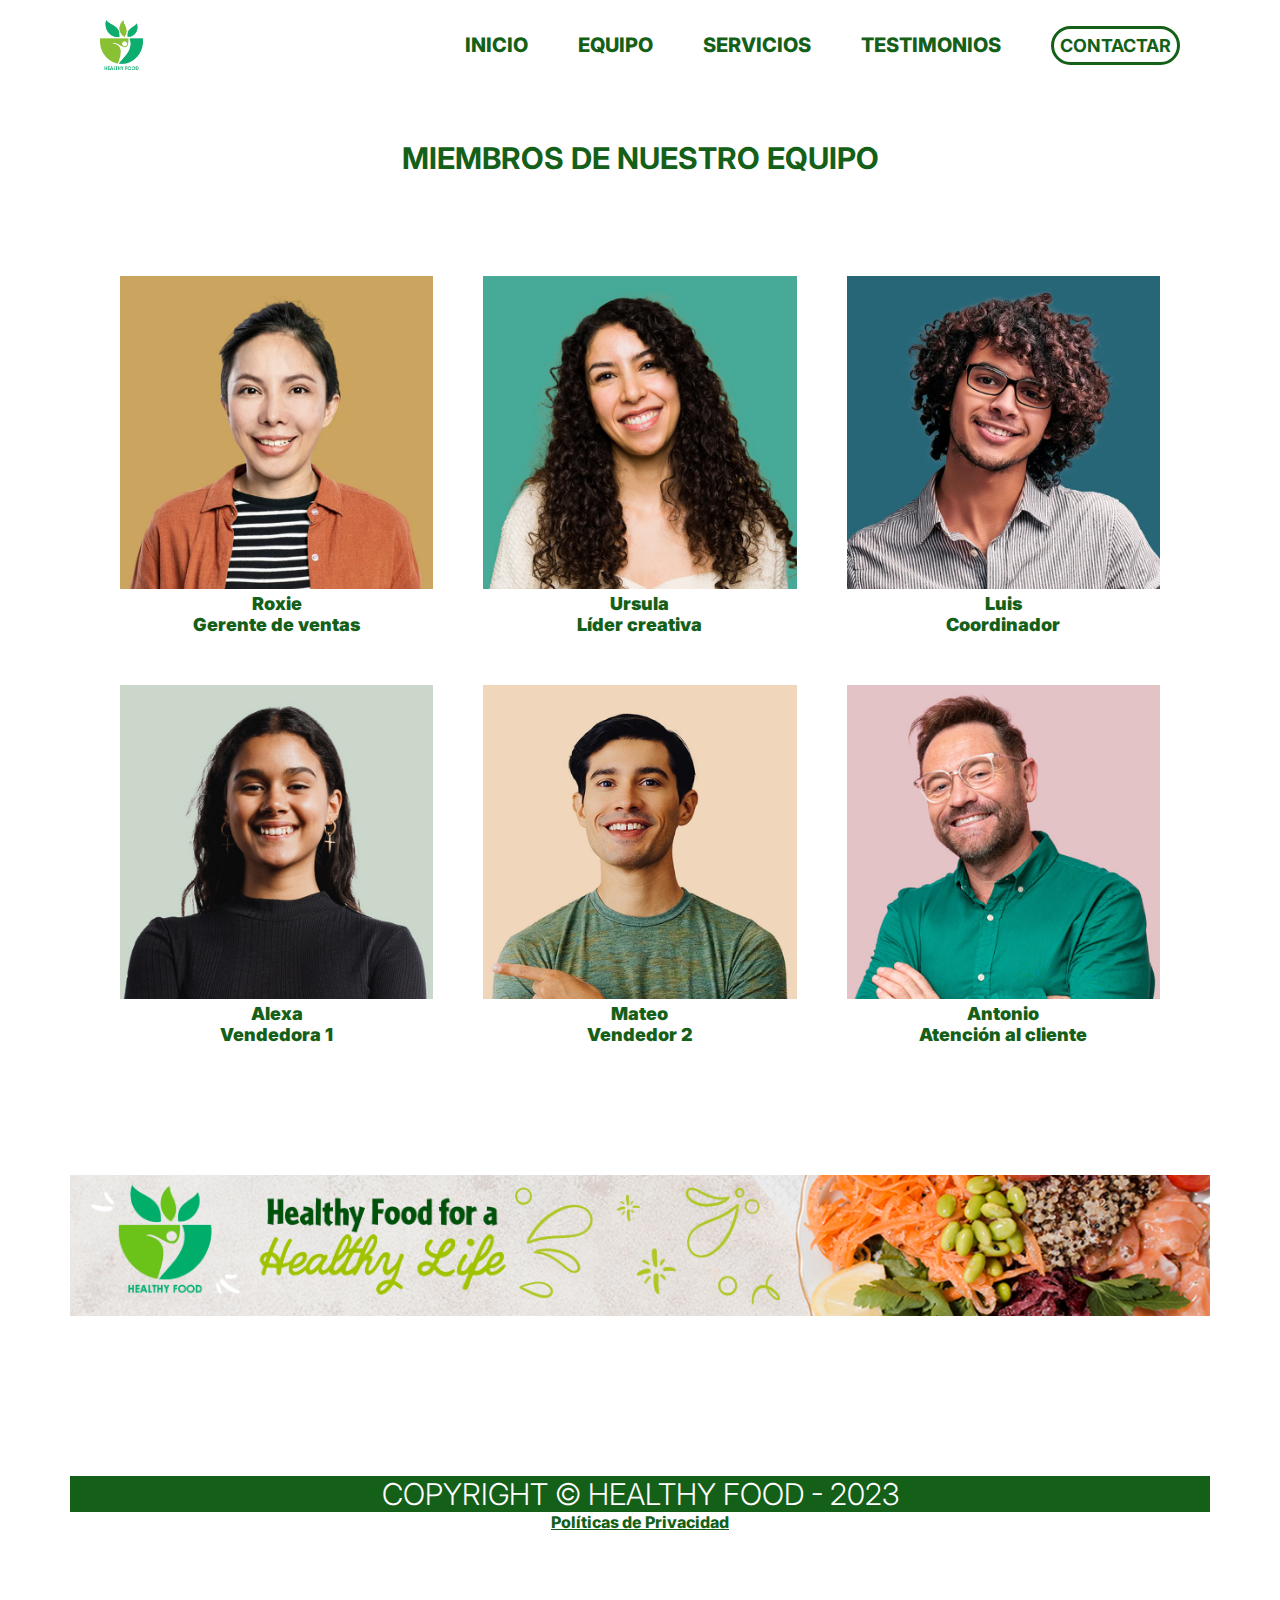
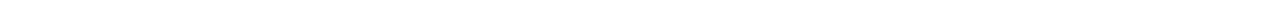
<file: nosotros.html>
<!DOCTYPE html>
<html lang="en">
<head>
    <meta charset="UTF-8">
    <meta name="viewport" content="width=device-width, initial-scale=1.0">
    <title>Healthy food</title>
    <meta name="description" content="La comida saludable es más que una moda, es una forma de cuidar tu cuerpo y tu mente. En nuestro negocio, te ofrecemos una variedad de platos elaborados con ingredientes naturales, frescos y de calidad, que te aportan los nutrientes esenciales para tu bienestar. Nuestra comida saludable se basa en el consumo de frutas, verduras, cereales integrales, legumbres, frutos secos, semillas, huevos, pescado, carne magra y lácteos desnatados.">
    <link rel="stylesheet" href="style.css">
    <link rel="shortcut icon" href="Imagenes/EWQEWQEWQEWQEWEQWEQE 1.ico" type="image/x-icon">
    <script src="https://static.elfsight.com/platform/platform.js" data-use-service-core defer></script>
    <div class="elfsight-app-33af3278-3cce-4a1c-92bb-70e1e05b4ac7"></div>
    <link rel="stylesheet" href="https://cdn.jsdelivr.net/npm/bootstrap-icons@1.10.5/font/bootstrap-icons.css">
    <meta name="google-site-verification" content="Ffpd9RlAyCU4I5GifMgSGUeXjD6Ui8nVtUuuy-5kBKY"/>
        <!-- Google tag (gtag.js) -->
<script async src="https://www.googletagmanager.com/gtag/js?id=G-PTYF041E7J"></script>
<script>
  window.dataLayer = window.dataLayer || [];
  function gtag(){dataLayer.push(arguments);}
  gtag('js', new Date());

  gtag('config', 'G-PTYF041E7J');
</script>
</head>
<body>
    <!-- menu de navegación -->
    <header id="menunav">
        <div class="menunav container">
            <!-- logotipo de mi pagina -->
            <img class="logotipo1" src="Imagenes/web de logo.webp" alt="logotipo">
            <!-- boton abrir -->
            <button id="abrir" class="abrir-menu"><i class="bi bi-list"></i></button>
            <!-- sección del menu -->
            <div id="menu" class="menu">
                <div class="menunav2">
                    <!-- logotipo de mi pagina -->
                    <img class="logotipo2" src="Imagenes/web de logo.webp" alt="logotipo">
                    <!-- boton cerrar -->
                    <button id="cerrar" class="cerrar-menu"><i class="bi bi-x"></i></button>
            </div>
             <!-- lista de menu -->
             <nav class="nav">
                <ul class="nav-list">
                    <li><a href="index.html">INICIO</a></li>
                    <li><a href="nosotros.html">EQUIPO</a></li>
                    <li><a href="servicios.html">SERVICIOS</a></li>
                    <li><a href="testimonios.html">TESTIMONIOS</a></li>    
                  </ul>
                <!-- mi boton de contacto -->
                <a href="#" class="bt-contacto">
                    <button type="button" class="btn1">CONTACTAR</button>
                </a>
            </nav>
        </div>
    </div>
    <script src="main.js"></script>
    </header>

<!--equipo-->
<section id="equipo">
    <div class="p-texto6">
        <h2>MIEMBROS DE NUESTRO EQUIPO</h2>
    <div class="equipo container">
        <div class="p-imagen6">
            <div class="foto">
                <img src="Imagenes/eq1.webp" alt="">
            </div>
        <div class="ptexto7">
            <p>Roxie</p>
            <p>Gerente de ventas</p>
        </div>
        </div>
        <div class="p-imagen6">
            <div class="foto">
                <img src="Imagenes/eq2.webp" alt="">
            </div>
        <div class="ptexto7">
            <p>Ursula</p>
            <p>Líder creativa</p>
        </div>
        </div>
        <div class="p-imagen6">
            <div class="foto">
                <img src="Imagenes/eq3.webp" alt="">
            </div>
        <div class="ptexto7">
            <p>Luis</p>
            <p>Coordinador</p>
        </div>
        </div>
        <div class="p-imagen6">
            <div class="foto">
                <img src="Imagenes/eq4.webp" alt="">
            </div>
        <div class="ptexto7">
            <p>Alexa</p>
            <p>Vendedora 1</p>
        </div>
        </div>
        <div class="p-imagen6">
            <div class="foto">
                <img src="Imagenes/eq5.webp" alt="">
            </div>
        <div class="ptexto7">
            <p>Mateo</p>
            <p>Vendedor 2</p>
        </div>
        </div>
        <div class="p-imagen6">
            <div class="foto">
                <img src="Imagenes/eq6.webp" alt="">
            </div>
        <div class="ptexto7">
            <p>Antonio</p>
            <p>Atención al cliente</p>
        </div>
        </div>
     </div>
</section>

<!--nosotros-->
    <section id="nosotros">
        <div class="nosotros container">
            <div class="p-imagen">
                <img src="Imagenes/nosotros.png" alt="">      
            </div>
        </div>
    </section>

<!--copy-->
<section id="copy">
    <div class="copy container">
        <div class="p-texto8">
            <h2>COPYRIGHT &#169; HEALTHY FOOD - 2023</h2>
                       <a class="polipriv" href="polipriv.html">Políticas de Privacidad</a>
</file>
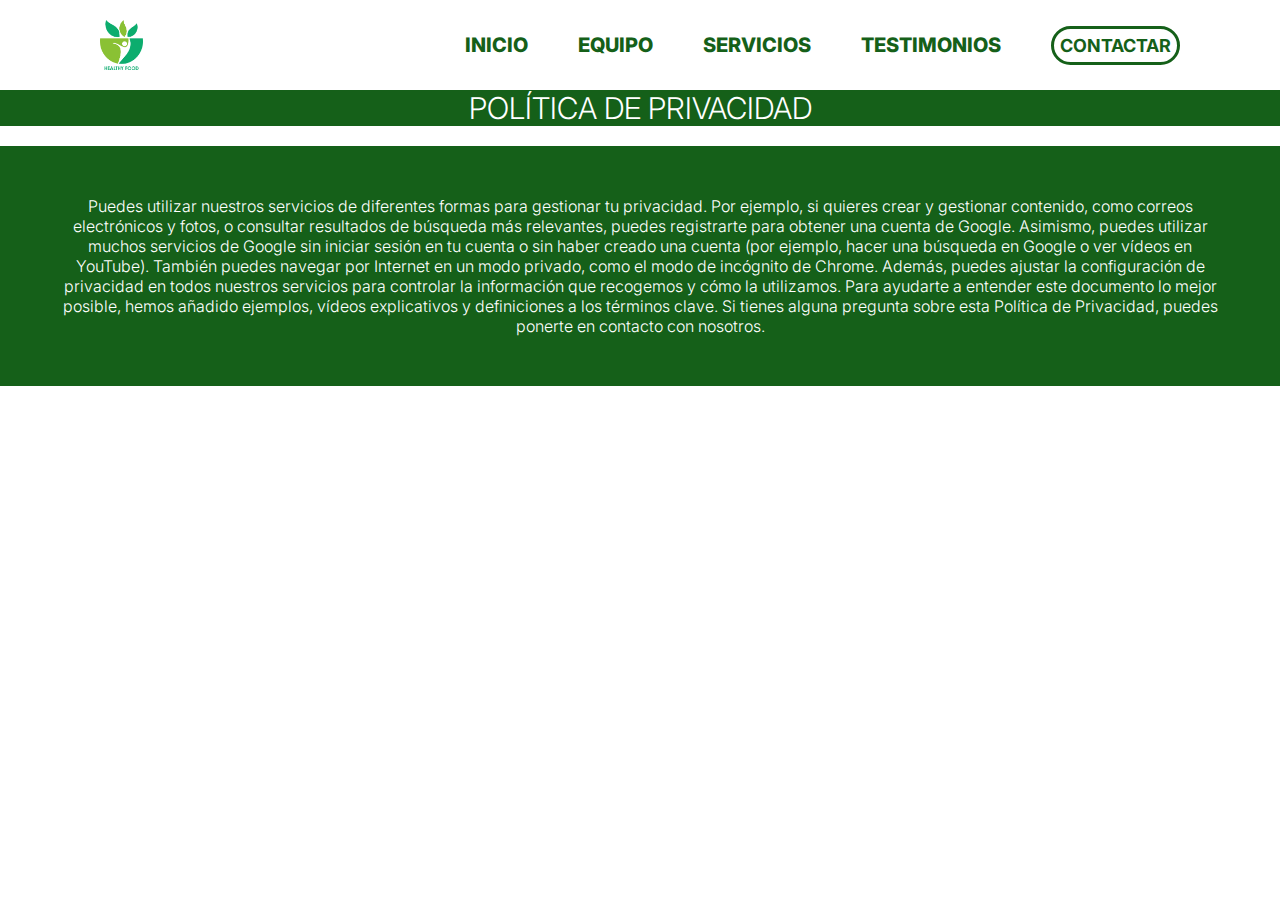
<file: polipriv.html>
<!DOCTYPE html>
<html lang="en">
<head>
    <meta charset="UTF-8">
    <meta name="viewport" content="width=device-width, initial-scale=1.0">
    <title>Healthy food</title>
    <meta name="description" content="La comida saludable es más que una moda, es una forma de cuidar tu cuerpo y tu mente. En nuestro negocio, te ofrecemos una variedad de platos elaborados con ingredientes naturales, frescos y de calidad, que te aportan los nutrientes esenciales para tu bienestar. Nuestra comida saludable se basa en el consumo de frutas, verduras, cereales integrales, legumbres, frutos secos, semillas, huevos, pescado, carne magra y lácteos desnatados.">
    <link rel="stylesheet" href="style.css">
    <link rel="shortcut icon" href="Imagenes/EWQEWQEWQEWQEWEQWEQE 1.ico" type="image/x-icon">
    <script src="https://static.elfsight.com/platform/platform.js" data-use-service-core defer></script>
    <div class="elfsight-app-33af3278-3cce-4a1c-92bb-70e1e05b4ac7"></div>
    <link rel="stylesheet" href="https://cdn.jsdelivr.net/npm/bootstrap-icons@1.10.5/font/bootstrap-icons.css">
    <meta name="google-site-verification" content="Ffpd9RlAyCU4I5GifMgSGUeXjD6Ui8nVtUuuy-5kBKY"/>
        <!-- Google tag (gtag.js) -->
<script async src="https://www.googletagmanager.com/gtag/js?id=G-PTYF041E7J"></script>
<script>
  window.dataLayer = window.dataLayer || [];
  function gtag(){dataLayer.push(arguments);}
  gtag('js', new Date());

  gtag('config', 'G-PTYF041E7J');
</script>
</head>
<body>
    <!-- menu de navegación -->
    <header id="menunav">
        <div class="menunav container">
            <!-- logotipo de mi pagina -->
            <img class="logotipo1" src="Imagenes/web de logo.webp" alt="logotipo">
            <!-- boton abrir -->
            <button id="abrir" class="abrir-menu"><i class="bi bi-list"></i></button>
            <!-- sección del menu -->
            <div id="menu" class="menu">
                <div class="menunav2">
                    <!-- logotipo de mi pagina -->
                    <img class="logotipo2" src="Imagenes/web de logo.webp" alt="logotipo">
                    <!-- boton cerrar -->
                    <button id="cerrar" class="cerrar-menu"><i class="bi bi-x"></i></button>
            </div>
             <!-- lista de menu -->
             <nav class="nav">
                <ul class="nav-list">
                    <li><a href="index.html">INICIO</a></li>
                    <li><a href="nosotros.html">EQUIPO</a></li>
                    <li><a href="servicios.html">SERVICIOS</a></li>
                    <li><a href="testimonios.html">TESTIMONIOS</a></li>    
                  </ul>
                <!-- mi boton de contacto -->
                <a href="#" class="bt-contacto">
                    <button type="button" class="btn1">CONTACTAR</button>
                </a>
            </nav>
        </div>
    </div>
    <script src="main.js"></script>
    </header>


    <section id="servicios">
        <div class="p-texto9">
            <h2>POLÍTICA DE PRIVACIDAD</h2>
                </div>
            <div class="ptexto9">
                <br>
                <p>Puedes utilizar nuestros servicios de diferentes formas para gestionar tu privacidad. Por ejemplo, si quieres crear y gestionar contenido, como correos electrónicos y fotos, o consultar resultados de búsqueda más relevantes, puedes registrarte para obtener una cuenta de Google. Asimismo, puedes utilizar muchos servicios de Google sin iniciar sesión en tu cuenta o sin haber creado una cuenta (por ejemplo, hacer una búsqueda en Google o ver vídeos en YouTube). También puedes navegar por Internet en un modo privado, como el modo de incógnito de Chrome. Además, puedes ajustar la configuración de privacidad en todos nuestros servicios para controlar la información que recogemos y cómo la utilizamos.

                    Para ayudarte a entender este documento lo mejor posible, hemos añadido ejemplos, vídeos explicativos y definiciones a los términos clave. Si tienes alguna pregunta sobre esta Política de Privacidad, puedes ponerte en contacto con nosotros.</p>
                <br>
         </div>
    </section>
</file>
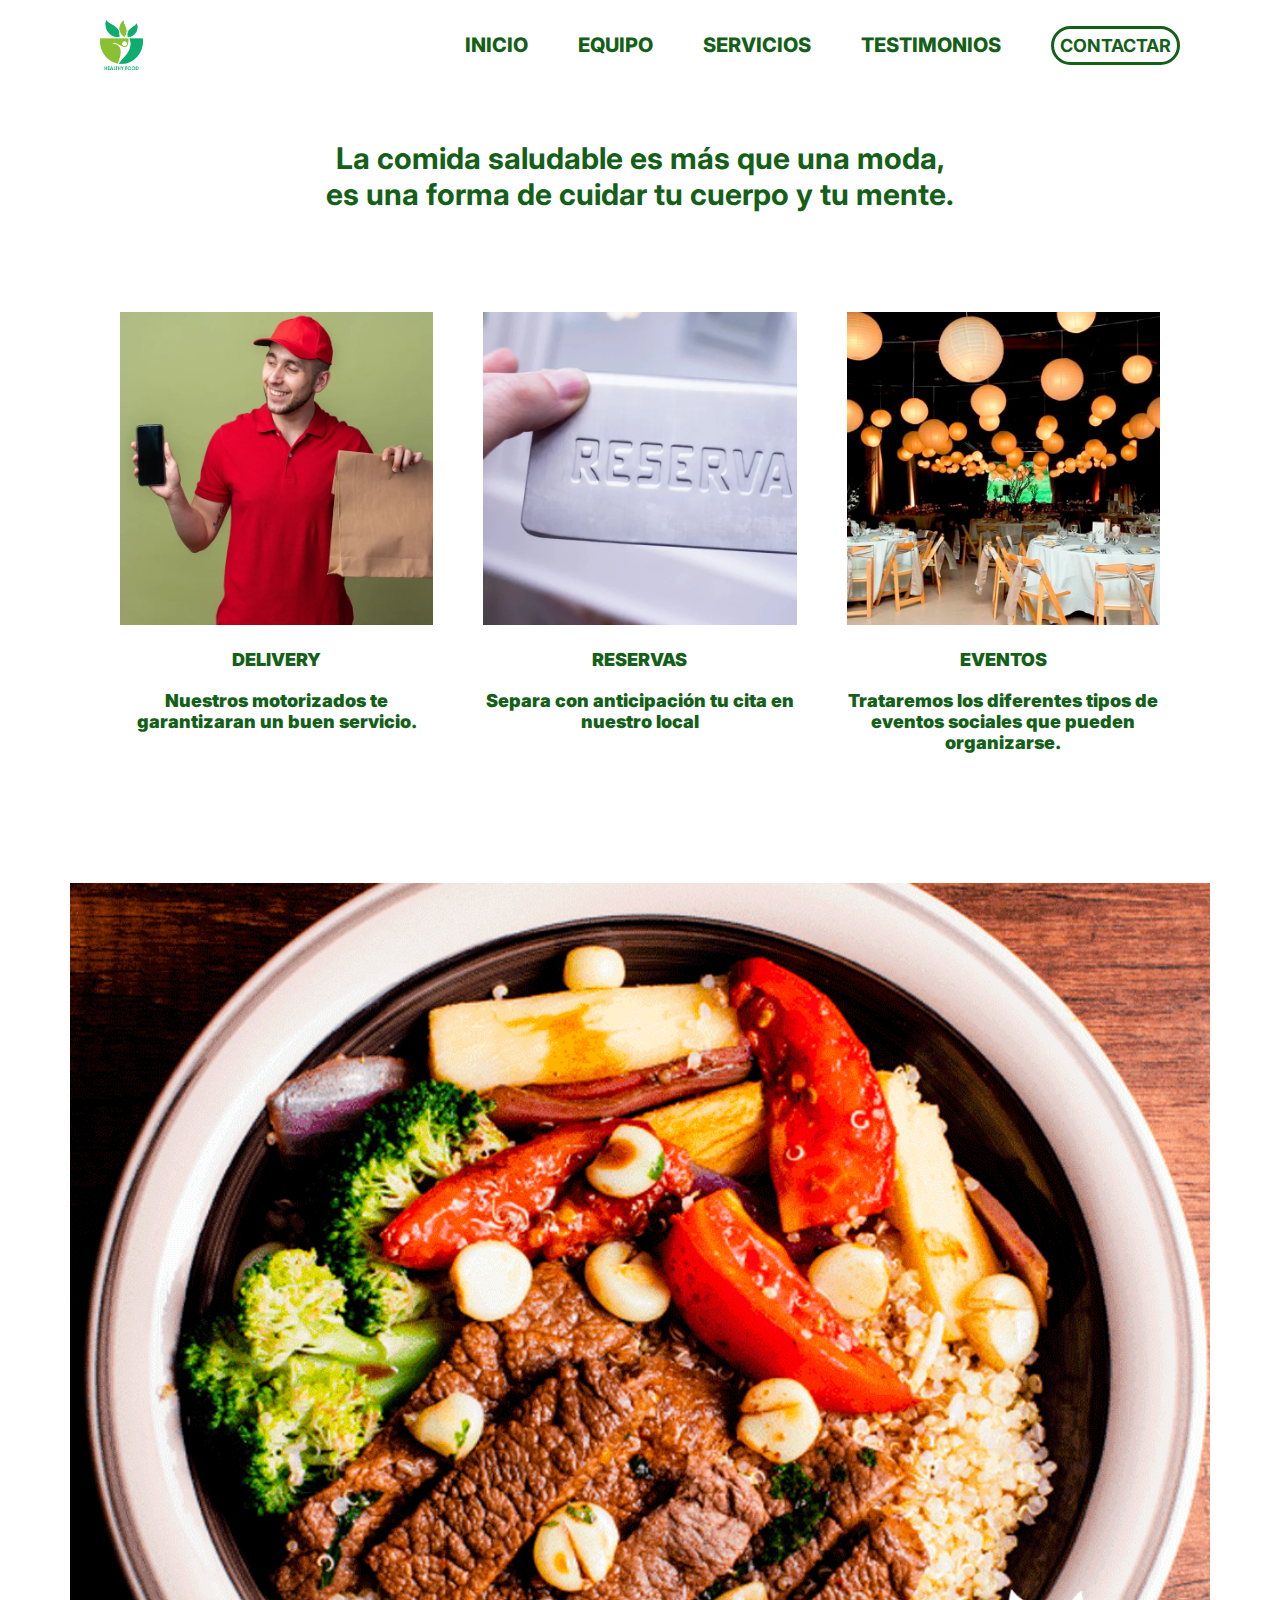
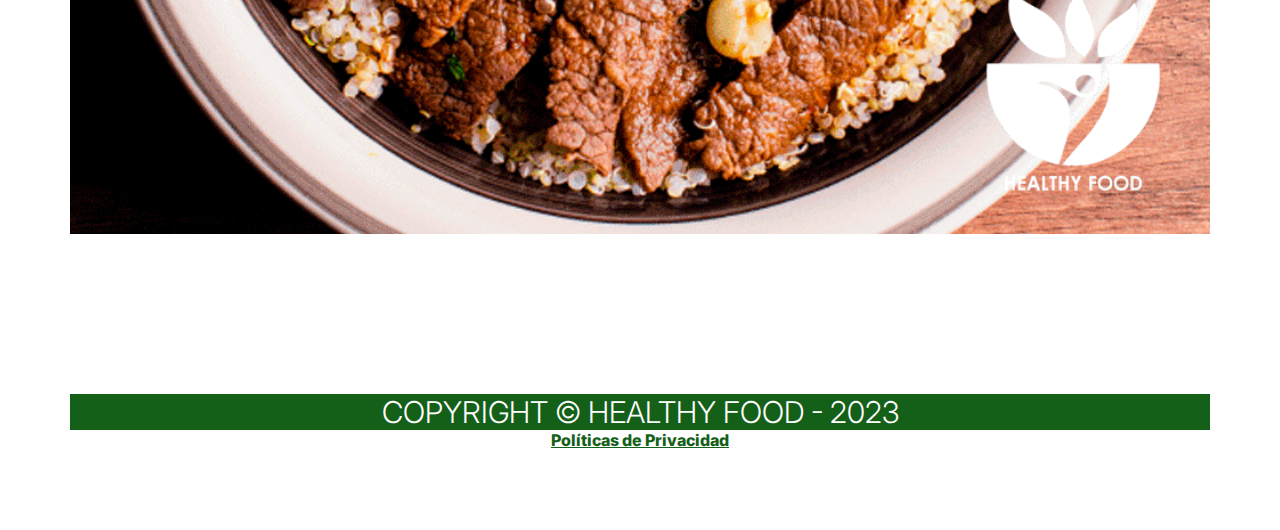
<file: servicios.html>
<!DOCTYPE html>
<html lang="en">
<head>
    <meta charset="UTF-8">
    <meta name="viewport" content="width=device-width, initial-scale=1.0">
    <title>Healthy food</title>
    <meta name="description" content="La comida saludable es más que una moda, es una forma de cuidar tu cuerpo y tu mente. En nuestro negocio, te ofrecemos una variedad de platos elaborados con ingredientes naturales, frescos y de calidad, que te aportan los nutrientes esenciales para tu bienestar. Nuestra comida saludable se basa en el consumo de frutas, verduras, cereales integrales, legumbres, frutos secos, semillas, huevos, pescado, carne magra y lácteos desnatados.">
    <link rel="stylesheet" href="style.css">
    <link rel="shortcut icon" href="Imagenes/EWQEWQEWQEWQEWEQWEQE 1.ico" type="image/x-icon">
    <script src="https://static.elfsight.com/platform/platform.js" data-use-service-core defer></script>
    <div class="elfsight-app-33af3278-3cce-4a1c-92bb-70e1e05b4ac7"></div>
    <link rel="stylesheet" href="https://cdn.jsdelivr.net/npm/bootstrap-icons@1.10.5/font/bootstrap-icons.css">
    <meta name="google-site-verification" content="Ffpd9RlAyCU4I5GifMgSGUeXjD6Ui8nVtUuuy-5kBKY"/>
        <!-- Google tag (gtag.js) -->
<script async src="https://www.googletagmanager.com/gtag/js?id=G-PTYF041E7J"></script>
<script>
  window.dataLayer = window.dataLayer || [];
  function gtag(){dataLayer.push(arguments);}
  gtag('js', new Date());

  gtag('config', 'G-PTYF041E7J');
</script>
</head>
<body>
    <!-- menu de navegación -->
    <header id="menunav">
        <div class="menunav container">
            <!-- logotipo de mi pagina -->
            <img class="logotipo1" src="Imagenes/web de logo.webp" alt="logotipo">
            <!-- boton abrir -->
            <button id="abrir" class="abrir-menu"><i class="bi bi-list"></i></button>
            <!-- sección del menu -->
            <div id="menu" class="menu">
                <div class="menunav2">
                    <!-- logotipo de mi pagina -->
                    <img class="logotipo2" src="Imagenes/web de logo.webp" alt="logotipo">
                    <!-- boton cerrar -->
                    <button id="cerrar" class="cerrar-menu"><i class="bi bi-x"></i></button>
            </div>
             <!-- lista de menu -->
             <nav class="nav">
                <ul class="nav-list">
                    <li><a href="index.html">INICIO</a></li>
                    <li><a href="nosotros.html">EQUIPO</a></li>
                    <li><a href="servicios.html">SERVICIOS</a></li>
                    <li><a href="testimonios.html">TESTIMONIOS</a></li>    
                  </ul>
                <!-- mi boton de contacto -->
                <a href="#" class="bt-contacto">
                    <button type="button" class="btn1">CONTACTAR</button>
                </a>
            </nav>
        </div>
    </div>
    <script src="main.js"></script>
    </header>

<!--equipo-->
<section id="servicios">
    <div class="p-texto6">
        <h2>La comida saludable es más que una moda,<br> es una forma de cuidar tu cuerpo y tu mente.</h2>
    <div class="equipo container">
        <div class="p-imagen6">
            <div class="foto">
                <img src="Imagenes/delivery.webp" alt="">
            </div>
        <div class="ptexto7">
            <br>
            <p>DELIVERY</p>
            <br>
            <p>Nuestros motorizados te garantizaran un buen servicio.</p>
        </div>
        </div>
        <div class="p-imagen6">
            <div class="foto">
                <img src="Imagenes/reserva (1).webp" alt="">
            </div>
        <div class="ptexto7">
            <br>
            <p>RESERVAS</p>
            <br>
            <p>Separa con anticipación tu cita en nuestro local</p>
        </div>
        </div>
        <div class="p-imagen6">
            <div class="foto">
                <img src="Imagenes/eventos.webp" alt="">
            </div>
        <div class="ptexto7">
            <br>
            <p>EVENTOS</p>
            <br>
            <p>Trataremos los diferentes tipos de eventos sociales que pueden organizarse.</p>
        </div>
        </div>
     </div>
</section>
<!--nosotros-->
    <section id="testimonios1">
        <div class="testimonios1 container">
            <div class="p-imagen">
                <img src="Imagenes/gifdehealthy.gif" alt="">      
            </div>
        </div>
    </section>

<!--copy-->
<section id="copy">
    <div class="copy container">
        <div class="p-texto8">
            <h2>COPYRIGHT &#169; HEALTHY FOOD - 2023</h2>
                       <a class="polipriv" href="polipriv.html">Políticas de Privacidad</a>
</file>
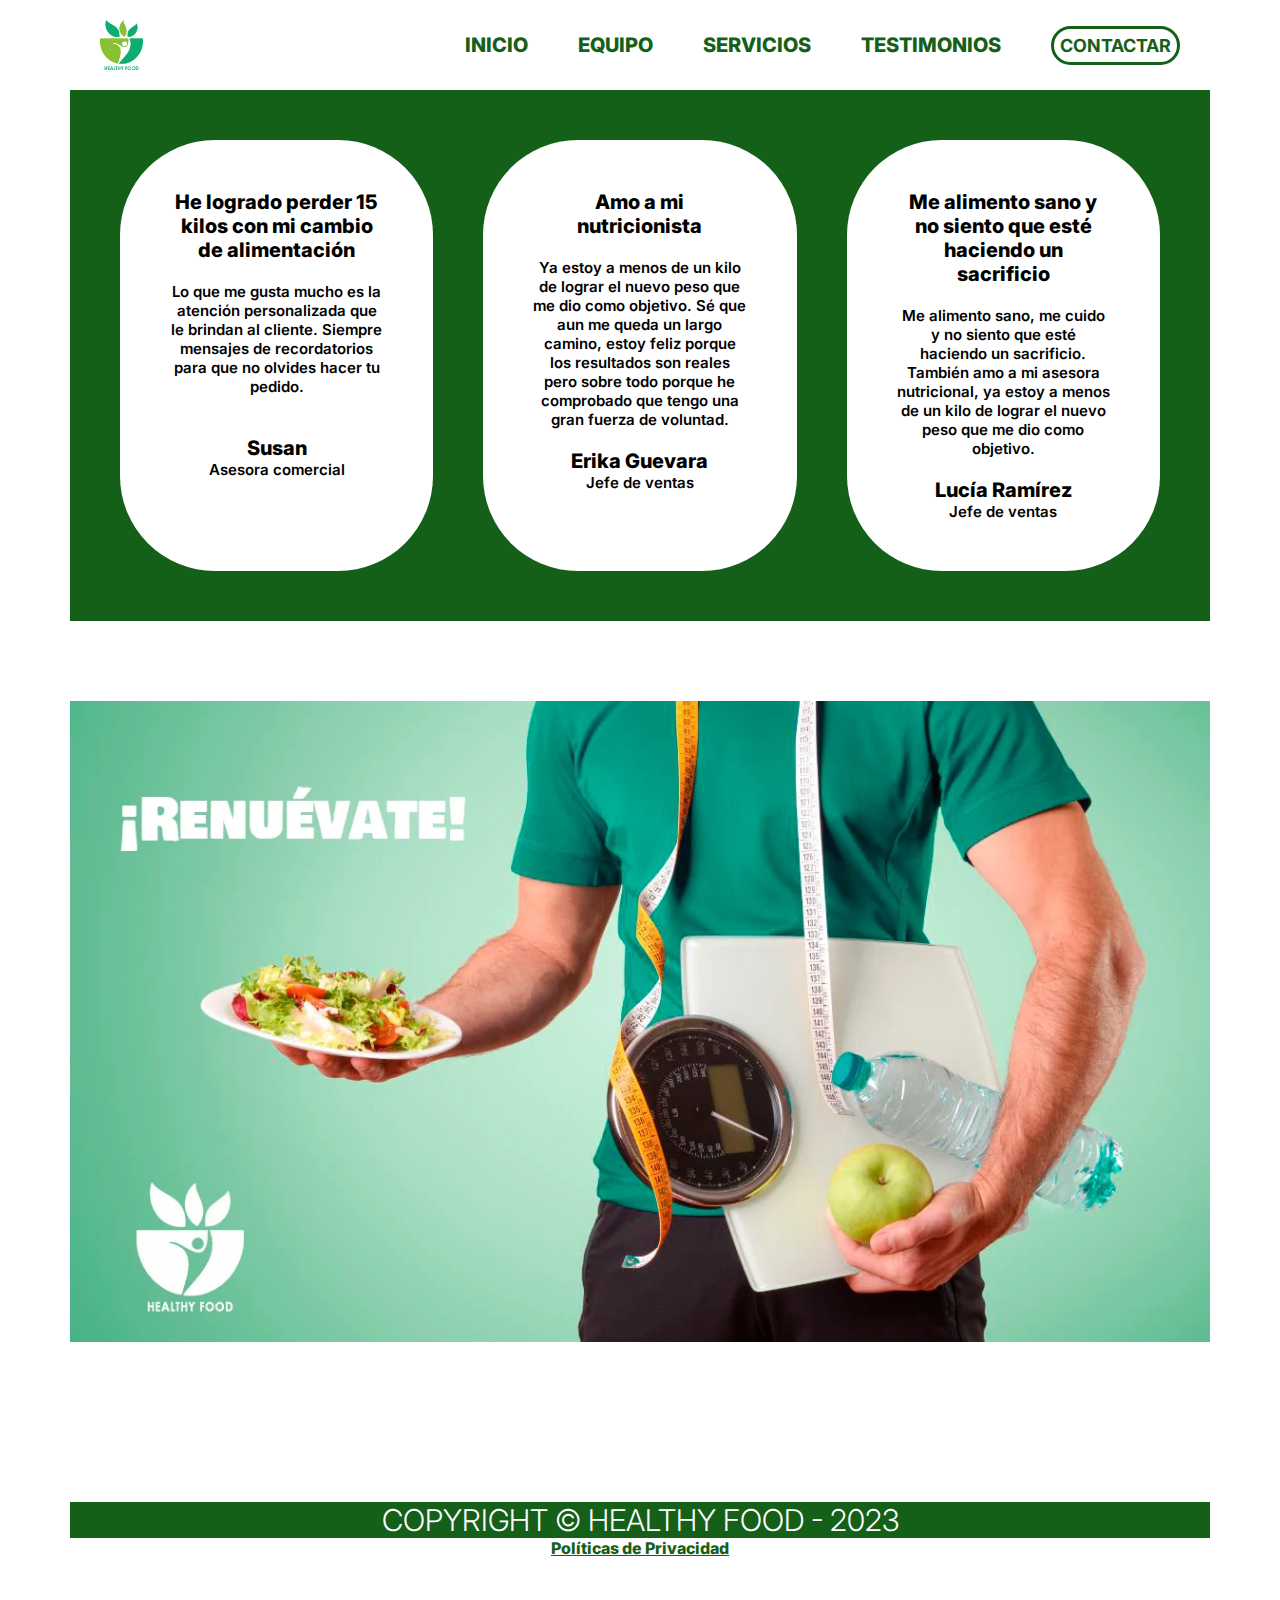
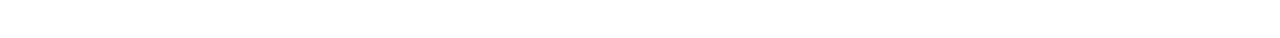
<file: testimonios.html>
<!DOCTYPE html>
<html lang="en">
<head>
    <meta charset="UTF-8">
    <meta name="viewport" content="width=device-width, initial-scale=1.0">
    <title>Healthy food</title>
    <meta name="description" content="La comida saludable es más que una moda, es una forma de cuidar tu cuerpo y tu mente. En nuestro negocio, te ofrecemos una variedad de platos elaborados con ingredientes naturales, frescos y de calidad, que te aportan los nutrientes esenciales para tu bienestar. Nuestra comida saludable se basa en el consumo de frutas, verduras, cereales integrales, legumbres, frutos secos, semillas, huevos, pescado, carne magra y lácteos desnatados.">
    <link rel="stylesheet" href="style.css">
    <link rel="shortcut icon" href="Imagenes/EWQEWQEWQEWQEWEQWEQE 1.ico" type="image/x-icon">
    <script src="https://static.elfsight.com/platform/platform.js" data-use-service-core defer></script>
    <div class="elfsight-app-33af3278-3cce-4a1c-92bb-70e1e05b4ac7"></div>
    <link rel="stylesheet" href="https://cdn.jsdelivr.net/npm/bootstrap-icons@1.10.5/font/bootstrap-icons.css">
    <meta name="google-site-verification" content="Ffpd9RlAyCU4I5GifMgSGUeXjD6Ui8nVtUuuy-5kBKY"/>
        <!-- Google tag (gtag.js) -->
<script async src="https://www.googletagmanager.com/gtag/js?id=G-PTYF041E7J"></script>
<script>
  window.dataLayer = window.dataLayer || [];
  function gtag(){dataLayer.push(arguments);}
  gtag('js', new Date());

  gtag('config', 'G-PTYF041E7J');
</script>
</head>
<body>
    <!-- menu de navegación -->
    <header id="menunav">
        <div class="menunav container">
            <!-- logotipo de mi pagina -->
            <img class="logotipo1" src="Imagenes/web de logo.webp" alt="logotipo">
            <!-- boton abrir -->
            <button id="abrir" class="abrir-menu"><i class="bi bi-list"></i></button>
            <!-- sección del menu -->
            <div id="menu" class="menu">
                <div class="menunav2">
                    <!-- logotipo de mi pagina -->
                    <img class="logotipo2" src="Imagenes/web de logo.webp" alt="logotipo">
                    <!-- boton cerrar -->
                    <button id="cerrar" class="cerrar-menu"><i class="bi bi-x"></i></button>
            </div>
             <!-- lista de menu -->
             <nav class="nav">
                <ul class="nav-list">
                    <li><a href="index.html">INICIO</a></li>
                    <li><a href="nosotros.html">EQUIPO</a></li>
                    <li><a href="servicios.html">SERVICIOS</a></li>
                    <li><a href="testimonios.html">TESTIMONIOS</a></li>    
                  </ul>
                <!-- mi boton de contacto -->
                <a href="#" class="bt-contacto">
                    <button type="button" class="btn1">CONTACTAR</button>
                </a>
            </nav>
        </div>
    </div>
    <script src="main.js"></script>
    </header>

    <section id="testimonios">
        <div class="testimonios container">
            <div class="p-texto2">
                <h3>He logrado perder 15 kilos con mi cambio de alimentación</h3>
                </br>
                <h4>Lo que me gusta mucho es la atención personalizada que le brindan al cliente. Siempre mensajes de recordatorios para que no olvides hacer tu pedido.</h4>
                </br></br>
                <h3>Susan</h3>
                <h4>Asesora comercial</h4>
            </div>    
            <div class="p-texto2">
                <h3>Amo a mi nutricionista</h3>
                 </br>
                <h4>Ya estoy a menos de un kilo de lograr el nuevo peso que me dio como objetivo. Sé que aun me queda un largo camino, estoy feliz porque los resultados son reales pero sobre todo porque he comprobado que tengo una gran fuerza de voluntad.</h4>                 
                  </br>
                <h3>Erika Guevara</h3>
                <h4>Jefe de ventas</h4>
            </div> 
            <div class="p-texto2">
                <h3>Me alimento sano y no siento que esté haciendo un sacrificio</h3>
                </br>
                <h4>Me alimento sano, me cuido y no siento que esté haciendo un sacrificio. También amo a mi asesora nutricional, ya estoy a menos de un kilo de lograr el nuevo peso que me dio como objetivo.</h4>
                </br>
                <h3>Lucía Ramírez</h3>
                <h4>Jefe de ventas</h4> 
            </div> 
        </div>
    </section>
<!--nosotros-->
    <section id="testimonios1">
        <div class="testimonios1 container">
            <div class="p-imagen">
                <img src="Imagenes/testimonios.webp" alt="">      
            </div>
        </div>
    </section>

<!--copy-->
<section id="copy">
    <div class="copy container">
        <div class="p-texto8">
            <h2>COPYRIGHT &#169; HEALTHY FOOD - 2023</h2>
                       <a class="polipriv" href="polipriv.html">Políticas de Privacidad</a>
</file>
<file: style.css>
@import url('https://fonts.googleapis.com/css2?family=Inter:wght@100;200;300;400;500;600;700;800;900&display=swap');

* {     
    padding: 0px;
    margin: 0;
    font-family: "Inter";
    font-size: 18px;
    font-weight: 800;
}

:root {
    --colorprimario: #4bbb2f;
    --colorblanco: #ffffff;
    --colornegro: #000000;
    --colorplomo: #D9D9D9;
    --colortrans: #00000000;
    --colorvoscuro: #327321;
    --colorn: #ffbf00;
    --colorvos: #156019;
}

::placeholder {
    color: var(--colorn);
}

::selection {
    color: var(--colorn);
}

h1 {
    font-size: 40px;
    font-weight: 800;
    color: var(--colorblanco);
    font-family: "Inter";
}

h2 {
    font-size: 30px;
    font-weight: bold;
    color: var(--colorblanco);
    font-family: "Inter";
}


h3 {
    font-size: 20px;
    color: var(--colorblanco);
    font-family: "Inter";
}

h4 {
    font-size: 15px;
    font-weight: 600;
    color: var(--colornegro);
    text-align: center;
    font-family: "Inter";
}

h5 {
    font-size: 10px;
    color: var(--colorblanco);
    text-align: center;
    font-family: "Inter";
}

h6 {
    font-size: 8px;
    color: var(--colorblanco);
    text-align: center;
    font-family: "Inter";
}

/*MENUUUUUUUUUUUUU*/

header {
    background-color: var(--colorblanco);
}

.menunav, .menunav2 {
    max-width: 1140px;
    height: 80px;
    margin: 0 auto;
    padding: 20px 0;
    display: flex;
    align-items: center;
}

.logotipo1, .logotipo2 {
    width: 45px;
}

.menu {
    width: 100%;
    display: flex;
    justify-content: flex-end;
    align-items: center;
    gap: 70px;
}

.nav {
    display: flex;
    justify-content: center;
    align-items: center;
    gap: 70px;
    font-family: "Inter";
}

.nav-list {
    list-style: none;
    font-family: "Inter";
}

.nav-li a {
    text-decoration: none;
    color: var(--colorvos);
    font-size: 18px;
    font-weight: bold;
    font-family: "Inter";
}

.abrir-menu, .cerrar-menu, .logotipo2 {
    display: none;
}

.bt-contacto button {
    text-decoration: none;
    color: var(--colorvos);
    font-size: 18px;
    font-weight: bold;
    border-radius: 30px;
    border: solid 3px var(--colorvos);
    padding: 6px;
    background-color: var(--colorblanco);
    font-family: "Inter";
}

.bt-contacto button:hover {
    color: var(--colorblanco);
    background-color: var(--colorvoscuro);
    font-family: "Inter";
}

/*PORTADAAAAAAAAAAAAAAAAAAAAAAA*/

.p-texto {
    display:flex;
    flex-direction: column;
    gap: 25px
}

.p-texto {
    background-color: var(--colorprimario);
    border: solid 3px var(--colortrans);
    padding-left: 0px;
}

.p-texto h3{
    font-weight: 400;
    text-align: center;
}

.p-texto h1 {
    border: solid 3px var(--colortrans);
    text-align: center;
}

.p-texto p {
    text-align: center;
    color:var(--colorblanco);
}

.portada {
    padding: 50px 0;
    background-color: var(--colorvos);
}

.portada {
    display: flex;
    grid-template-columns: 1fr 1fr;
}

.p-imagen {
    display: grid;
    align-items: center
}

.p-imagen img {
    width: 100%;
    height: 100%;
}

.bt-enviar {
    background-color:var(--colornegro);
    padding: 8px;
    width: 576px;
    color: var(--colorblanco);
    border: 0;
    border-radius: 0px;
}

.bt-enviar:hover {
    color: var(--colornegro);
    background-color:var(--colorvoscuro);
}

.formulario {
    display: flex;
    flex-direction: column;
    gap: 25px;
    align-items: center;
}


.formulario input {
    width: 80%;
    padding: 5px;
    color: var(--colorvos);
    border: var(--colortrans);
    font-weight: 200;
}

.formulario .bt-enviar {
    color: var(--colorblanco);
    text-align: center;
    font-size: 20px;
    font-weight: bold;
}

/*BENEFICIOOOOOOOOOOOOOS*/

.beneficios {
    padding: 50px;
    color: var(--colornegro);
    background-color: var(--colorblanco);
}

.beneficios {
    display: flex;
    grid-template-columns: 1fr 1fr 1fr;
    gap: 25px

}

.p-imagen1 {
    margin: 30px;
    margin-top: 55px;

}

.p-texto1 h3 {
    text-align: justify-center;
    font-size: 600;
    color: var(--colornegro);
    font-family: "Inter";
}

.p-texto1 li {
    text-align: justify-center;
    font-size: 12px;
    font-family: "Inter";
    color: var(--colornegro);
}

.p-texto1 {
    background-color: var(--colorblanco);
    border: solid 10px var(--colortrans);
    padding: 70px;
    padding-left: 50px;
    display: flex;
    flex-direction: column;
    padding-right: -12px;
}

.p-texto1 ul {
    list-style-position: inside;
}

.p-imagen1 img {

    border-radius: 8px;
}

/*TESTIMONIOSSSSSSSSSSSSSSSSSS*/

.testimonios {
    display: grid;
    grid-template-columns: 1fr 1fr 1fr;
    gap: 50px;
    background-color: var(--colorvoscuro);
    padding: 50px;
}


.p-texto2 h3, .p-texto2 h4 {
    text-align: center;
    color: var(--colornegro);
    font-family: "Inter";
}

.p-texto2 {
    background-color: var(--colorblanco);
    padding: 50px;
    padding-left: 35px;
    border-radius: 95px;
    padding-right: 36px;
    width: 100%;
}

/*ASESORIAAAAAAAAAAAAAAAAAA*/

.asesoria {
    background-color: var(--colorblanco);
    padding: 50px;
}

.asesoria {
    display: grid;
    grid-template-columns: 1fr 1fr;
    gap: 50px
}

.p-texto3 h3, .p-texto3 h4 {
    text-align: center;
    color: var(--colorvos);
    font-family: "Inter";
}

.p-texto3, .p-texto4 {
    display: flex;
    flex-direction: column;
    justify-content: center;
}


.p-texto4 h4 {
    text-align: center;
    color: var(--colornegro);
    font-family: "Inter";
}

.p-texto4 {
    background-color: var(--colorplomo);
    border: solid 50px var(--colorblanco);
    padding: 31px;
    padding-left: 35px;
    border-radius: 80px;
    padding-right: 36px;
    gap: 30px;
    display: flex;
    flex-direction: row;
    flex-wrap: wrap;
    align-content: stretch;
    align-items: baseline;
}

.p-texto4 input {
    border-radius: 50px;
    border: var(--colortrans);
    gap: 30px;
    padding: 15px;
    height: 307px;
    width: 577px;
    }

.input-1 input, .input-2 input {
    border-radius: 50px;
    border: var(--colortrans);
    padding: 8px;
    height: 30px;
    width: 220px;
    padding-right: 10px;
    padding-left: 4px;
    }

.formulario1 {
    display: flex;
    flex-direction: column;
    gap: 25px;
    align-items: center;
}

.formulario1 input {
    width: 80%;
    padding: 5px;
    color: var(--colorvos);
    border: var(--colortrans);
}

.input-1, .input-2 {
    display: flex;
    gap: 10px;
}

.input-1 label, .input-2 label {
    color: var(--colornegro);
}

* {
    box-sizing: border-box;
    margin: 0;
    padding: 0;
    font-family: "Inter";
    font-size: 16px;
    
}

button {
    cursor: pointer;
    padding: 10px 25px;
    border: none;
    border-radius: 50px;
    font-weight: 600;
    font-size: 1.25rem;
    background-color: transparent;
}

.btn1 {
    border: 2px solid var(--colorBlanco);
    background-color: var(--colorBlanco);
    color: var(--colorn);
}

.btn1:hover {
    background-color: transparent;
    color: var(--colorBlanco);
}

.container {
    max-width: 1140px;
    margin: 0 auto;
    padding: 80px 0;
}

/*PORTADAAAAAAAAAAAAAAAAAAAAAAA*/

.p-texto {
    display:flex;
    flex-direction: column;
    gap: 25px
}

.p-texto {
    background-color: var(--colorvos);
    border: solid 3px var(--colortrans);
    padding-left: 0px;
}

.p-texto h2{
    font-weight: 400;
    text-align: center;
}

.p-texto h1 {
    border: solid 3px var(--colortrans);
    text-align: center;
}

.p-texto p {
    text-align: center;
    color:var(--colorblanco);
}

.portada {
    padding: 50px 0;
    background-color: var(--colorvos);
}

.portada {
    display: flex;
    grid-template-columns: 1fr 1fr;
}

.p-imagen {
    display: grid;
    align-items: center
}

.p-imagen img {
    width: 100%;
}

.bt-enviar {
    background-color:var(--colornegro);
    padding: 8px;
    width: 576px;
    color: var(--colorblanco);
    border: 0;
    border-radius: 0px;
}

.bt-enviar:hover {
    color: var(--colornegro);
    background-color:var(--colorvoscuro);
}

.formulario {
    display: flex;
    flex-direction: column;
    gap: 25px;
    align-items: center;
}


.formulario input {
    width: 80%;
    padding: 5px;
    color: var(--colorvos);
    border: var(--colortrans);
    font-weight: 200;
}

.formulario .bt-enviar {
    color: var(--colorblanco);
    text-align: center;
    font-size: 20px;
    font-weight: bold;
}

/*EQUIPOOOOOOOOOOOOOOOOOO*/

.equipo {
    padding: 50px;
    display: grid;
    grid-template-columns: 1fr 1fr 1fr;
    gap: 50px;
}


.p-texto6 h2 {
    color: var(--colorvos);
    text-align: center;
    padding: 50px;
}

div.p-imagen6 img {
    width: 100%;
    height: auto;
}

div.ptexto7 {
    text-align: center;
    color: var(--colorvos);
}

.ptexto7 p {
    font-weight: 900;
    font-size:large; 
}




/*estilo a mi navegación*/

/*color de mi menu de navegación*/
header {
 background-color: var(--colorblanco);
}

/*dar estilo al menu de navegación*/
.menunav, .menunav2 {
    height: 90px;
    padding: 20px 0;
    display: flex;
    justify-content: space-between;
    align-items: center;
    padding-left: 30px;
    padding-right: 30px;
}


/*tamaño de mi logo*/
.logotipo1, .logotipo2 {
    height: 100%;
}

.menu {
    display: flex;
    align-items: center;
}

/*alinear mi lista y el boton de forma horizontal*/
.nav {
    display: flex;
    gap: 50px;
}

/*quitar los puntos y alinear horizontal mis opciones*/
.nav-list {
    list-style-type: none;
    display: flex;
    align-items: center;
    gap: 50px;
}

/*quitar subrayado, cambiar el color y tamaño del texto*/
.nav-list li a {
    text-decoration: none;
    color: var(--colorvos);
    font-size: 20px;
}

/*ocultar el logotipo, el icono de abrir y cerrar*/
.abrir-menu, .cerrar-menu, .logotipo2 {
    display: none;
}

.portada, .testimonios {
    display: flex;
    gap: 50px;
    background-color: var(--colorvos);
    padding: 50px;
}

.p-texto {
    width: 100%;
    background-color: var(--colorvos);
    color: var(--colornegro);
    text-align: center;
}

.p-texto1 {
    width: 100%;
    background-color: var(--colorblanco);
    padding: 50px;
    color: var(--colorblanco);
    text-align: center;
}

.p-texto2 {
    width: 100%;
    background-color: var(--colorblanco);
    padding: 50px;
    color: var(--colorblanco);
    text-align: center;
}

.p-texto3 {
    width: 100%;
    background-color: var(--colorblanco);
    padding: 50px;
    color: var(--colorblanco);
    text-align: center;
}

.p-texto4 {
    width: 100%;
    background-color: var(--colorplomo);
    padding: 50px;
    color: var(--colorblanco);
    text-align: center;
}

.beneficios {
    display: flex;
    grid-template-columns: 1fr 1fr 1fr;
    gap: 50px;
    background-color: var(--colorblanco);
    padding: 50px;
}

.asesoria {
    display: flex;
    grid-template-columns: 1fr 1fr;
    gap: 50px;
    background-color: var(--colorblanco);
    padding: 50px;
}


.p-texto8 h2 {
    text-align: center;
    background-color: #156019;
    color: #ffffff;
    font-weight: 300;
}

.p-texto8 {
    text-align: center;
    color: #000000;
}

a.polipriv {
    color: var(--colorvos);
}

.p-texto9 h2 {
    text-align: center;
    background-color: #156019;
    color: #ffffff;
    font-weight: 300;
}

div.ptexto9 p {
    text-align: center;
    background-color: #156019;
    color: #ffffff;
    font-weight: 300;
    padding: 50px;
}

/*publicidaaaaaaaaaaaaaaaaaaaaaad*/

.ads2, .ads3 {
    position: fixed;
    top: 180px;
    width: 160px;
}

.ads2 {
    left: 60px;
}

.ads2.hiden {
    display: none;
}

.ads3.hiden {
    display: none;
}


.ads3 {
    right: 60px;
}

.cerrar-ads, .cerrar-ads3 {
    position: absolute;
    top: 0;
    right: 0;
    z-index: 1;
    cursor: pointer;
    & img {
        width: 25px;
        height: 25px;
    }
}

/*vista mobile*/
@media (max-width: 767px) {
    
    /*estilo a mi navegación*/
    .container {
        margin: 0 30px;
        padding: 50px 0;
    }

    .menunav {
        padding: 20px 0;
    }
    

    .menunav2 {
        width: 100%;
        padding: 20px 30px;
    }
    
    /*mostrar el logotipo, el icono de abrir y cerrar*/
    .abrir-menu, .cerrar-menu, .logotipo2 {
        display: block;
        padding: 0;
    }
    
    /*cambiar el tamaño y el color de los iconos*/
    .bi {
        font-size: 2rem;
        color: var(--colornegro);
        
    }

    /*ocultar menu*/
    .menu {
        opacity: 0;
        visibility: hidden;
        display: flex;
        flex-direction: column;
        align-items: start;
        position: absolute;
        top: 0;
        right: 0;
        left: 0;
        background-color: var(--colorblanco);
    }

    /*mostrar menu*/
    .menu.visible {
        opacity: 1;
        visibility: visible;
    }
    

    /*cambiar la alineación de horizontal a vertical de lista y boton*/
    .nav {
        width: 100%;
        padding: 50px 30px;
        flex-direction: column;
    }
    
    /*cambiar la alineación de horizontal a vertical de las opciones*/
    .nav-list {
        flex-direction: column;
        align-items: start;
        gap: 30px;
    }

    .portada {
        flex-direction: column;
        padding: 15px;
        align-items: center;
    }

    .testimonios {
        flex-direction: column;
        padding: 50px;
        align-items: center;
        gap: 15px;
    }


    .beneficios {
        flex-direction: column;
        padding: 50px;
        align-items: center;
        gap: 0px;
    }

    .p-imagen1 img {
        border-radius: 8px;
        align-items: start;
    }

    .asesoria {
        flex-direction: column;
        padding: 50px;
        align-items: center;
        gap: 0px;

    }

    .portada h1 {
        font-size: 1.17em;
    }

    .portada h3 {
        font-size: 1em;
    }

    .p-texto1 h3 {
        font-size: 1em;
    }

    .p-texto1 li h3 {
        font-size: 1em;
    }

    .p-texto1 {
        width: 145%;
        height: 100%;
        background-color: var(--colorblanco);
        padding: 50px;
        color: var(--colorblanco);
        text-align: center;
    }


    .p-texto3 {
        width: 150%;
        background-color: var(--colorblanco);
        padding: 15px;
        color: var(--colorblanco);
        text-align: center;
    }

    .p-texto2 {
        width: 130%;
        height: 50%;
        background-color: var(--colorblanco);
        padding: 50px;
        color: var(--colorblanco);
        text-align: center;
    }

    .p-texto2 h3 {
        font-size: medium;

    }

    .p-texto4 {
        width: 180%;
        background-color: var(--colorplomo);
        padding: 18px;
        color: var(--colorblanco);
        text-align: center;
    }

    .p-texto4 input {
        border-radius: 50px;
        border: var(--colortrans);
        gap: 30px;
        padding: 15px;
        height: 307px;
        width: 577px;
        }
    
    .input-1 input, .input-2 input {
        border-radius: 50px;
        border: var(--colortrans);
        padding: 8px;
        height: 30px;
        width: 220px;
        padding-right: 10px;
        padding-left: 4px;
        }
    
    .formulario1 {
        display: flex;
        flex-direction: column;
        gap: 25px;
        align-items: center;
    }
    
    .formulario1 input {
        width: 100%;
        padding: 5px;
        color: var(--colorvos);
        border: var(--colortrans);
    }
    
    .input-1, .input-2 {
        display: flex;
        flex-direction: column;
        gap: 0px;
    }
    
    .input-1 label, .input-2 label {
        color: var(--colornegro);
    }

    .equipo {
        padding: 50px;
        display: flex;
        gap: 25px;
        flex-direction: column;
        
    }

    .p-texto6 {
        background-color: var(--colorblanco);
        color: var(--colorblanco);
        text-align: center;
    }   

    .p-imagen6 img {
        width: 100%;
        height: 100%;
        border-radius: 8px;
        align-items: start;
    }

    .p-texto8 h2 {
        font-size: 10px;
    }

    a.polipriv {
        font-size: 10px;
    }

    .ads-banner {
        display: none;
    }

}
</file>
